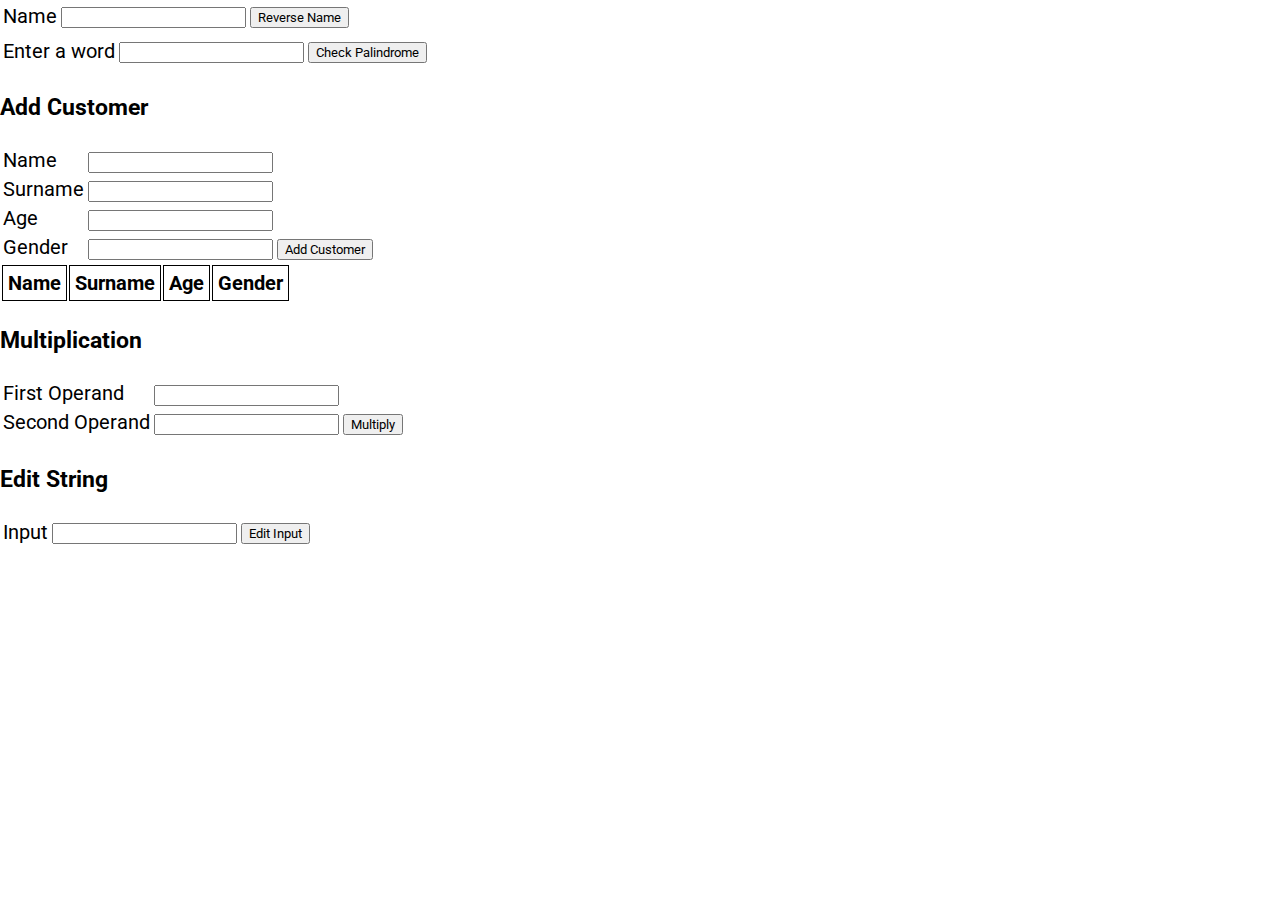
<file: Session-20/index.html>
<!DOCTYPE html>

<html>
<head>
    <title>Session-20</title>
    <link rel="stylesheet" href="styles.css"/>

	<link rel="preconnect" href="https://fonts.googleapis.com">
	<link rel="preconnect" href="https://fonts.gstatic.com" crossorigin>
	<link href="https://fonts.googleapis.com/css2?family=Roboto:wght@300&display=swap" rel="stylesheet">
</head>

<body>


    <div class="reverse-container">
        <table>
            <tr>
                <td><label for="txtName">Name</label></td>
                <td><input id="txtName"></td>
                <td><input type="button" onclick="reverseName()" value="Reverse Name"/></td>
            </tr> 
            <tr>
                <td><span id="reversedName"></span></td>
            </tr>            
        </table>
        <script type="text/javascript">
            function reverseName(){
                var name = document.getElementById("txtName").value;
                if (name.length == 0){
                    document.getElementById("reversedName").textContent = "Please enter a name";
                    return;
                }
                document.getElementById("reversedName").textContent = name.split("").reverse().join("");                 
            }
        </script>
    </div>

    <div class="palindrome-container">
        <table>
            <tr>
                <td><label for="txtWord">Enter a word</label></td>
                <td><input id="txtWord"></td>
                <td><input type="button" onclick="isPalindrome()" value="Check Palindrome"/></td>
            </tr> 
            <tr>
                <td><span id="isPalindrome"></span></td>
            </tr>            
        </table>
        <script>
            function isPalindrome(){
                var word = document.getElementById("txtWord").value;
                var length = word.length;
                if (length == 0){
                    document.getElementById("isPalindrome").textContent = "Please enter a word";
                    return;
                }
                for(let i = 0; i<length/2; i++){
                    if(word[i] !== word[length - 1 - i]){
                        var result = "Not a palindrome";
                        document.getElementById("isPalindrome").textContent = result;
                        return;
                    }
                }
                result = "Is a palindrome";
                document.getElementById("isPalindrome").textContent = result;
            }
        </script>
    </div>

    <div class="customer-container">
        <h3>Add Customer</h3>
        <table>
            <tr>
                <td><label for="txtCustomerName">Name</label></td>
                <td><input id="txtCustomerName"></td>            
            </tr>

            <tr>
                <td><label for="txtCustomerSurname">Surname</label></td>
                <td><input id="txtCustomerSurname"></td>            
            </tr>

            <tr>
                <td><label for="txtCustomerAge">Age</label></td>
                <td><input id="txtCustomerAge"></td>            
            </tr>

            <tr>
                <td><label for="txtCustomerGender">Gender</label></td>
                <td><input id="txtCustomerGender"></td>            
                <td><input type="button" onclick="addCustomer()" value="Add Customer"/></td>
            </tr>
        </table>

        <div class="customer-table">
            <table id="customer-table">
                <tr>
                    <th>Name</th>
                    <th>Surname</th>
                    <th>Age</th>
                    <th>Gender</th>
                </tr>



            </table>
        </div>

        
        

        <script>

            function addCustomer(){
                var name = document.getElementById("txtCustomerName").value;
                var surname = document.getElementById("txtCustomerSurname").value;
                var age = document.getElementById("txtCustomerAge").value;
                var gender = document.getElementById("txtCustomerGender").value;
                
                let customerInfo = {"Name":name, "Surname":surname, "Age":age, "Gender":gender};
                
                var customerTable = document.getElementById("customer-table");
                let newRow = document.createElement("tr");
                Object.values(customerInfo).forEach((value) => {
                    let cell = document.createElement("td");
                    cell.innerText = value;
                    newRow.appendChild(cell);
                })
                customerTable.appendChild(newRow);

            }
        </script>


        
    
    </div>

    <div class="multiply-function">
        <h3>Multiplication</h3>
        <table>
            <tr>
                <td><label for="firstOperand">First Operand</label></td>
                <td><input id="firstOperand"></td>                
            </tr>
            <tr>
                <td><label for="secondOperand">Second Operand</label></td>
                <td><input id="secondOperand"></td>            
                <td><input type="button" onclick="multiply()" value="Multiply"/></td>    
            </tr> 
            <tr>
                <td><span id="result"></span></td>
            </tr>            
        </table>
        <script type="text/javascript">
            function multiply(){
                let firstOperand = document.getElementById("firstOperand").value;
                let secondOperand = document.getElementById("secondOperand").value;

                if(isNaN(firstOperand) || isNaN(secondOperand)){
                    document.getElementById("result").textContent = "Input is not a number";
                    return;
                }

                document.getElementById("result").textContent = firstOperand*secondOperand;

                
            }        
        </script>
    </div>

    <div class="fifth-exercise">
        <h3>Edit String</h3>
        <table>
            <tr>
                <td><label for="txtString">Input</label></td>
                <td><input id="txtString"></td>
                <td><input type="button" onclick="editString()" value="Edit Input"/></td>
            </tr> 
            <tr>
                <td><span id="editedString"></span></td>
            </tr>            
        </table>
        <script type="text/javascript">
            function editString(){
                var input = document.getElementById("txtString").value;
                if (input.length == 0){
                    document.getElementById("editedString").textContent = "Emtpy Input!";
                    return;
                }
                let inputCharacters = input.split("");
                let lastCharacter = inputCharacters[input.length - 1];

                if (!isNaN(lastCharacter)){
                    inputCharacters[input.length - 1]++;
                    input = inputCharacters.join("");
                }
                if (isNaN(lastCharacter)){
                    input+="1";
                }

                document.getElementById("editedString").textContent = input;
                
            }        
        </script>
    </div>

</body>
</file>
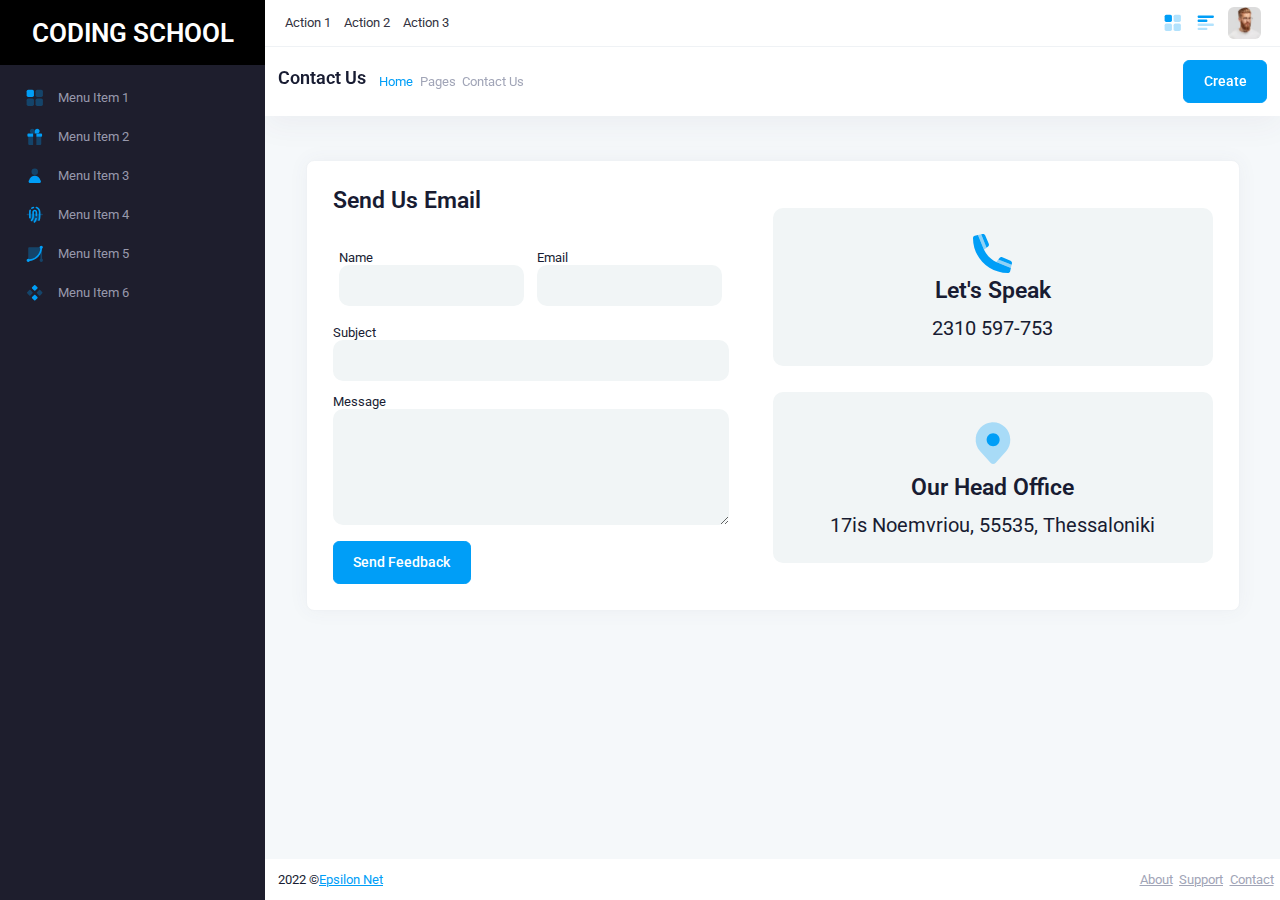
<file: Session-19/Assignment-1/index.html>
<!DOCTYPE html>
<html lang="en">
  <head>
    <meta charset="UTF-8"/>
    <title>Coding School - Assignment 1</title>
    <link rel="stylesheet" href="styles.css"/>

	<link rel="preconnect" href="https://fonts.googleapis.com">
	<link rel="preconnect" href="https://fonts.gstatic.com" crossorigin>
	<link href="https://fonts.googleapis.com/css2?family=Roboto:wght@300&display=swap" rel="stylesheet">

  </head>

<body class="header-fixed header-tablet-and-mobile-fixed toolbar-enabled toolbar-fixed aside-enabled aside-fixed">
		<div class="body-content">
			<!--begin::Page-->
			<div class="page d-flex flex-row flex-column-fluid">
				<!--begin::Aside-->
				<div class="aside">
					
					<div class="aside-logo">
						<a class="logo" href="/">
							CODING SCHOOL
						</a>
					</div>

					<div class="aside-menu">
							<div class="menu">
								<div class="menu-item">
									<span class="menu-link">
										<span class="menu-icon">
												<svg xmlns="http://www.w3.org/2000/svg" width="24" height="24" viewBox="0 0 24 24" >
													<rect x="2" y="2" width="9" height="9" rx="2" ></rect>
													<rect opacity="0.3" x="13" y="2" width="9" height="9" rx="2" ></rect>
													<rect opacity="0.3" x="13" y="13" width="9" height="9" rx="2" ></rect>
													<rect opacity="0.3" x="2" y="13" width="9" height="9" rx="2" ></rect>
												</svg>
										</span>
										<span class="menu-title">Menu Item 1</span>
									</span>
								</div>
								<div class="menu-item">
									<span class="menu-link">
										<span class="menu-icon">
												<svg xmlns="http://www.w3.org/2000/svg" width="24" height="24" viewBox="0 0 24 24" >
													<path d="M21 9V11C21 11.6 20.6 12 20 12H14V8H20C20.6 8 21 8.4 21 9ZM10 8H4C3.4 8 3 8.4 3 9V11C3 11.6 3.4 12 4 12H10V8Z" ></path>
													<path d="M15 2C13.3 2 12 3.3 12 5V8H15C16.7 8 18 6.7 18 5C18 3.3 16.7 2 15 2Z" ></path>
													<path opacity="0.3" d="M9 2C10.7 2 12 3.3 12 5V8H9C7.3 8 6 6.7 6 5C6 3.3 7.3 2 9 2ZM4 12V21C4 21.6 4.4 22 5 22H10V12H4ZM20 12V21C20 21.6 19.6 22 19 22H14V12H20Z" ></path>
												</svg>
										</span>
										<span class="menu-title">Menu Item 2</span>
									</span>
								</div>
								<div class="menu-item">
									<span class="menu-link">
										<span class="menu-icon">
												<svg xmlns="http://www.w3.org/2000/svg" width="24" height="24" viewBox="0 0 24 24" >
													<path d="M6.28548 15.0861C7.34369 13.1814 9.35142 12 11.5304 12H12.4696C14.6486 12 16.6563 13.1814 17.7145 15.0861L19.3493 18.0287C20.0899 19.3618 19.1259 21 17.601 21H6.39903C4.87406 21 3.91012 19.3618 4.65071 18.0287L6.28548 15.0861Z" ></path>
													<rect opacity="0.3" x="8" y="3" width="8" height="8" rx="4" ></rect>
												</svg>
											</span>
										<span class="menu-title">Menu Item 3</span>
									</span>
								</div>
								<div class="menu-item">
									<span class="menu-link">
										<span class="menu-icon">
												<svg xmlns="http://www.w3.org/2000/svg" width="24" height="24" viewBox="0 0 24 24" >
													<path opacity="0.3" d="M21 10.7192H3C2.4 10.7192 2 11.1192 2 11.7192C2 12.3192 2.4 12.7192 3 12.7192H6V14.7192C6 18.0192 8.7 20.7192 12 20.7192C15.3 20.7192 18 18.0192 18 14.7192V12.7192H21C21.6 12.7192 22 12.3192 22 11.7192C22 11.1192 21.6 10.7192 21 10.7192Z" ></path>
													<path d="M11.6 21.9192C11.4 21.9192 11.2 21.8192 11 21.7192C10.6 21.4192 10.5 20.7191 10.8 20.3191C11.7 19.1191 12.3 17.8191 12.7 16.3191C12.8 15.8191 13.4 15.4192 13.9 15.6192C14.4 15.7192 14.8 16.3191 14.6 16.8191C14.2 18.5191 13.4 20.1192 12.4 21.5192C12.2 21.7192 11.9 21.9192 11.6 21.9192ZM8.7 19.7192C10.2 18.1192 11 15.9192 11 13.7192V8.71917C11 8.11917 11.4 7.71917 12 7.71917C12.6 7.71917 13 8.11917 13 8.71917V13.0192C13 13.6192 13.4 14.0192 14 14.0192C14.6 14.0192 15 13.6192 15 13.0192V8.71917C15 7.01917 13.7 5.71917 12 5.71917C10.3 5.71917 9 7.01917 9 8.71917V13.7192C9 15.4192 8.4 17.1191 7.2 18.3191C6.8 18.7191 6.9 19.3192 7.3 19.7192C7.5 19.9192 7.7 20.0192 8 20.0192C8.3 20.0192 8.5 19.9192 8.7 19.7192ZM6 16.7192C6.5 16.7192 7 16.2192 7 15.7192V8.71917C7 8.11917 7.1 7.51918 7.3 6.91918C7.5 6.41918 7.2 5.8192 6.7 5.6192C6.2 5.4192 5.59999 5.71917 5.39999 6.21917C5.09999 7.01917 5 7.81917 5 8.71917V15.7192V15.8191C5 16.3191 5.5 16.7192 6 16.7192ZM9 4.71917C9.5 4.31917 10.1 4.11918 10.7 3.91918C11.2 3.81918 11.5 3.21917 11.4 2.71917C11.3 2.21917 10.7 1.91916 10.2 2.01916C9.4 2.21916 8.59999 2.6192 7.89999 3.1192C7.49999 3.4192 7.4 4.11916 7.7 4.51916C7.9 4.81916 8.2 4.91918 8.5 4.91918C8.6 4.91918 8.8 4.81917 9 4.71917ZM18.2 18.9192C18.7 17.2192 19 15.5192 19 13.7192V8.71917C19 5.71917 17.1 3.1192 14.3 2.1192C13.8 1.9192 13.2 2.21917 13 2.71917C12.8 3.21917 13.1 3.81916 13.6 4.01916C15.6 4.71916 17 6.61917 17 8.71917V13.7192C17 15.3192 16.8 16.8191 16.3 18.3191C16.1 18.8191 16.4 19.4192 16.9 19.6192C17 19.6192 17.1 19.6192 17.2 19.6192C17.7 19.6192 18 19.3192 18.2 18.9192Z" ></path>
												</svg>
										</span>
										<span class="menu-title">Menu Item 4</span>
									</span>
								</div>
								<div class="menu-item">
									<span class="menu-link">
										<span class="menu-icon">
												<svg xmlns="http://www.w3.org/2000/svg" width="24" height="24" viewBox="0 0 24 24" >
													<path opacity="0.3" d="M21 18.3V4H20H5C4.4 4 4 4.4 4 5V20C10.9 20 16.7 15.6 19 9.5V18.3C18.4 18.6 18 19.3 18 20C18 21.1 18.9 22 20 22C21.1 22 22 21.1 22 20C22 19.3 21.6 18.6 21 18.3Z" ></path>
													<path d="M22 4C22 2.9 21.1 2 20 2C18.9 2 18 2.9 18 4C18 4.7 18.4 5.29995 18.9 5.69995C18.1 12.6 12.6 18.2 5.70001 18.9C5.30001 18.4 4.7 18 4 18C2.9 18 2 18.9 2 20C2 21.1 2.9 22 4 22C4.8 22 5.39999 21.6 5.79999 20.9C13.8 20.1 20.1 13.7 20.9 5.80005C21.6 5.40005 22 4.8 22 4Z" ></path>
												</svg>
											</span>
										<span class="menu-title">Menu Item 5</span>
									</span>
								</div>
								<div class="menu-item">
									<span class="menu-link">
										<span class="menu-icon">
												<svg xmlns="http://www.w3.org/2000/svg" width="24" height="24" viewBox="0 0 24 24" >
													<path d="M11.2929 2.70711C11.6834 2.31658 12.3166 2.31658 12.7071 2.70711L15.2929 5.29289C15.6834 5.68342 15.6834 6.31658 15.2929 6.70711L12.7071 9.29289C12.3166 9.68342 11.6834 9.68342 11.2929 9.29289L8.70711 6.70711C8.31658 6.31658 8.31658 5.68342 8.70711 5.29289L11.2929 2.70711Z" ></path>
													<path d="M11.2929 14.7071C11.6834 14.3166 12.3166 14.3166 12.7071 14.7071L15.2929 17.2929C15.6834 17.6834 15.6834 18.3166 15.2929 18.7071L12.7071 21.2929C12.3166 21.6834 11.6834 21.6834 11.2929 21.2929L8.70711 18.7071C8.31658 18.3166 8.31658 17.6834 8.70711 17.2929L11.2929 14.7071Z" ></path>
													<path opacity="0.3" d="M5.29289 8.70711C5.68342 8.31658 6.31658 8.31658 6.70711 8.70711L9.29289 11.2929C9.68342 11.6834 9.68342 12.3166 9.29289 12.7071L6.70711 15.2929C6.31658 15.6834 5.68342 15.6834 5.29289 15.2929L2.70711 12.7071C2.31658 12.3166 2.31658 11.6834 2.70711 11.2929L5.29289 8.70711Z" ></path>
													<path opacity="0.3" d="M17.2929 8.70711C17.6834 8.31658 18.3166 8.31658 18.7071 8.70711L21.2929 11.2929C21.6834 11.6834 21.6834 12.3166 21.2929 12.7071L18.7071 15.2929C18.3166 15.6834 17.6834 15.6834 17.2929 15.2929L14.7071 12.7071C14.3166 12.3166 14.3166 11.6834 14.7071 11.2929L17.2929 8.70711Z" ></path>
												</svg>
											</span>
										<span class="menu-title">Menu Item 6</span>
									</span>
								</div>																
							</div>							
					</div>
					
				</div>
				<!--end::Aside-->

				<!--begin::Wrapper-->
				<div class="wrapper">
					<!--begin::Header-->
					<div class="header">
						<!--begin::Container-->
						<div class="header-container">

							<div class="header-menu">
								<!--begin::Menu-->
								<ul class="menu">
									<li class="menu-item">
										<span class="menu-link">
											<span class="menu-title">Action 1</span>
										</span>
									</li>
									<li class="menu-item">
										<span class="menu-link">
											<span class="menu-title">Action 2</span>
										</span>
									</li>
									<li class="menu-item">
										<span class="menu-link">
											<span class="menu-title">Action 3</span>
										</span>
									</li>
									
									
								</ul>
								<!--end::Menu-->

								<ul class="menu user-menu">
									<li class="menu-item">
										<span class="menu-link">
										<svg xmlns="http://www.w3.org/2000/svg" width="24" height="24" viewBox="0 0 24 24" >
											<rect x="2" y="2" width="9" height="9" rx="2" ></rect>
											<rect opacity="0.3" x="13" y="2" width="9" height="9" rx="2" ></rect>
											<rect opacity="0.3" x="13" y="13" width="9" height="9" rx="2" ></rect>
											<rect opacity="0.3" x="2" y="13" width="9" height="9" rx="2" ></rect>
										</svg>
									</span>
									</li>
									<li class="menu-item">
										<span class="menu-link">
										<svg xmlns="http://www.w3.org/2000/svg" width="24" height="24" viewBox="0 0 24 24" >
											<path d="M13 11H3C2.4 11 2 10.6 2 10V9C2 8.4 2.4 8 3 8H13C13.6 8 14 8.4 14 9V10C14 10.6 13.6 11 13 11ZM22 5V4C22 3.4 21.6 3 21 3H3C2.4 3 2 3.4 2 4V5C2 5.6 2.4 6 3 6H21C21.6 6 22 5.6 22 5Z" ></path>
											<path opacity="0.3" d="M21 16H3C2.4 16 2 15.6 2 15V14C2 13.4 2.4 13 3 13H21C21.6 13 22 13.4 22 14V15C22 15.6 21.6 16 21 16ZM14 20V19C14 18.4 13.6 18 13 18H3C2.4 18 2 18.4 2 19V20C2 20.6 2.4 21 3 21H13C13.6 21 14 20.6 14 20Z" ></path>
										</svg>
									</span>
									</li>
									<li class="menu-item">
										<span class="menu-link profile-pic">
											<img src="profile.png" alt="User Photo" />
										</span>

									</li>
								</ul>

							</div>
							<!--end::header-menu-->
						</div>
						<!--end::Container-->
					</div>
					<!--end::Header-->

					<!--begin::Content-->
					<div class="content">
						<div class="toolbar">

							<div class="toolbar-container">

								<div class="page-title">

									<h1>Contact Us</h1>
									<ul class="breadcrumb">

										<li class="breadcrumb-item"><a href="/">Home</a></li>
										<li class="breadcrumb-item">Pages</li>
										<li class="breadcrumb-item text-dark">Contact Us</li>

									</ul>
									<!--end::Breadcrumb-->
								</div>
								<!--end::Page title-->
								<!--begin::Actions-->
								<div class="actions">
									<a href="/" class="btn btn-primary">Create</a>
								</div>
							</div>
							<!--end::Container-->
						</div>
	
						<div class="card">
							<div class="card-body">


									<div class="form">

										<form action="" method="post" id="kt_contact_form">
											<h1>Send Us Email</h1>

											<div class="row">
												<div class="col-md-6">
													<label>Name</label>
													<input type="text" class="form-control" placeholder="" name="name">
												</div>

												<div class="col-md-6">
													<label>Email</label>
													<input type="text" class="form-control" placeholder="" name="email">
												</div>
											</div>

											<div class="row">
												<div class="col-md-12">
													<label>Subject</label>
													<input type="text" class="form-control" placeholder="" name="subject">
												</div>
											</div>

											<div class="row">
												<div  class="col-md-12">
													<label>Message</label>
													<textarea type="text" class="form-control" rows="6" name="message" placeholder=""></textarea>
												</div>
											</div>

											<button type="submit" class="indicator-label">
												<span>Send Feedback</span>
											</button>
										</form>

								</div>

								<div class="details">
									<div class="phone">

										<div class="phone-content">
											<span>
											<svg xmlns="http://www.w3.org/2000/svg" width="24" height="24" viewBox="0 0 512 512"><path class="fa-primary" d="m507.1 404.7 4.086-17.7c3.405-14.69-4.207-29.69-18.12-35.79L384.6 304.7c-12.78-5.436-27.69-1.774-36.47 8.975l-16.98 20.62L507.1 404.7zM0 54.5C-.001 306.7 205.2 512 457.5 512c14.65 0 27.21-9.969 30.46-24.22l9.378-40.66-193.3-79.63C234.8 333.5 178.5 277.2 144.5 207.1L64.88 14.67l-40.66 9.38C9.967 27.32-.001 39.83 0 54.5zm198.3 109.4c10.78-8.687 14.51-23.67 8.98-36.45L160.8 18.92c-6-13.903-21.2-21.488-36.7-18.115l-16.8 4.079L177.6 180.8l20.7-16.9z"/><path d="m497.3 447.1 9.786-42.41-175.1-70.4-27.1 33.18L497.3 447.1zm-352.8-240 33.1-26.3L107.3 4.884 64.88 14.67 144.5 207.1z" opacity=".4"/></svg>
											</span>
											<h2>Let's Speak</h2>
											<h3 class="">2310 597-753</h3>
										</div>

									</div>

									<div class="address">

										<div class="address-content">
											<span>
												<svg xmlns="http://www.w3.org/2000/svg" width="24" height="24" viewBox="0 0 24 24" >
													<path opacity="0.3" d="M18.0624 15.3453L13.1624 20.7453C12.5624 21.4453 11.5624 21.4453 10.9624 20.7453L6.06242 15.3453C4.56242 13.6453 3.76242 11.4453 4.06242 8.94534C4.56242 5.34534 7.46242 2.44534 11.0624 2.04534C15.8624 1.54534 19.9624 5.24534 19.9624 9.94534C20.0624 12.0453 19.2624 13.9453 18.0624 15.3453Z" ></path>
													<path d="M12.0624 13.0453C13.7193 13.0453 15.0624 11.7022 15.0624 10.0453C15.0624 8.38849 13.7193 7.04535 12.0624 7.04535C10.4056 7.04535 9.06241 8.38849 9.06241 10.0453C9.06241 11.7022 10.4056 13.0453 12.0624 13.0453Z" ></path>
												</svg>
											</span>
											<h2>Our Head Office</h2>
											<h3>17is Noemvriou, 55535, Thessaloniki</h3>

										</div>

									</div>
							</div>								

							</div>
						</div>

					</div>
					<!--end::Content-->

					<!--begin::Footer-->
					<div class="footer">
							<div class="copyright">
								<span>2022 © </span> <a href="https://www.epsilonnet.gr" target="_blank">Epsilon Net</a>
							</div>							
							<ul class="contact">
								<li class="contact-item">About</li>
								<li class="contact-item">Support</li>
								<li class="contact-item">Contact</li>
							</ul>							
					</div>
					<!--end::Footer-->
				</div>
				<!--end::Wrapper-->
			</div>
			<!--end::Page-->
		</div>
</body>
</file>
<file: Session-20/styles.css>
body, html {
    height: 100%;
    margin: 0;
    padding: 0;
    font-size: 20px!important;
    font-weight: 400;
}

* {
    box-sizing: border-box;
    font-family: 'Roboto', sans-serif;
}

.customer-table {
    
    width: 100%;
    text-align: left;
    border-collapse: collapse;
}

.customer-table td, .customer-table th {
    border: 1px solid black;
    padding: 5px;
}
</file>
<file: Session-19/Assignment-1/styles.css>
body, html {
    height: 100%;
    margin: 0;
    padding: 0;
    font-size: 13px!important;
    font-weight: 400;
}

* {
    box-sizing: border-box;
    font-family: 'Roboto', sans-serif;
}

body {
    background-color: #f5f8fa;
    display: flex;
    flex-direction: column;
    color: #181c32;
}

.body-content {
    flex: 1;
    flex-direction: column;
    display: flex;
}

.page {
    flex: 1 0 auto;
    flex-direction: row;
    display: flex;
}

.aside {
    position: fixed;
    top: 0;
    bottom: 0;
    left: 0;
    z-index: 101;
    overflow: hidden;
    background-color: #1e1e2d; 
    width: 265px;
    display: flex;
    flex-direction: column;
    padding: 0;
}

.aside-logo { display: flex; justify-content: center; align-items: center; height: 5rem; background: #000; }
.logo { color: #fff; font-weight: 600; text-decoration: none; font-size: 2rem; }

.aside .aside-menu {
    width: 270px;
    flex: 1 0 auto;
}

.menu {
    display: flex;
    padding: 1rem 0;
    margin: 0;
    list-style: none;
    flex-direction: column;
    width: 100%;
    background-color: #1e1e2d;
}

.menu-item .menu-link {
    cursor: pointer;
    display: flex;
    align-items: center;
    padding: 0;
    padding-top: 0.75rem;
    padding-bottom: 0.75rem;
    padding-left: 25px;
    padding-right: 25px;
    color: #9899ac;
}

.aside .menu-item .menu-link:hover {
    color: #fff;
} 

.menu-item .menu-link .menu-icon {
    flex-shrink: 0;
    display: flex;
    align-items: center;
    justify-content: center;
    width: 2rem;
    margin-right: 0.5rem;
    justify-content: flex-start;
}

.menu-item svg {
    height: 1.5rem!important;
    width: 1.5rem!important;
    fill: #009ef7;
}

.wrapper {
    flex: 1 auto;
    min-width: 0;
    flex-direction: column;
    display: flex;
    padding-top: 130px;
    padding-left: 265px;
}

.header {
    position: fixed;
    top: 0;
    right: 0;
    left: 0;
    z-index: 100;
    background-color: #fff;
    height: 45px;
    padding: 0;
    border-bottom: 1px solid #e1e5e6;
    left: 265px;
}

.header .header-menu {
    align-items: stretch;
    display: flex;
}

.header-menu .menu {
    display: flex;
    padding: 0 1rem;
    margin: 0;
    list-style: none;
    flex-direction: row;
    width: 100%;
    background-color: #fff;
    align-items: center;
} 

.header-menu .menu-item .menu-link {
    cursor: pointer;
    display: flex;
    align-items: center;
    padding: 0;
    padding-top: 0.75rem;
    padding-bottom: 0.75rem;
    padding-left: 25px;
    padding-right: 25px;
    color: #333341;
}

.header-menu .menu-item .menu-link:hover {
    color: #009ef7;
}

.header-menu .user-menu {
    justify-content: flex-end;
    align-items: center;
}

.header-menu .menu-item .menu-link {
    padding: .5rem
}

.menu-link.profile-pic {
    width: 3.5rem;
    height: 3.5rem;
    overflow: hidden;
    display: flex;
    align-items: center;
    justify-content: center;
    
}

.menu-link.profile-pic img { width: 100%; height: 100%; border-radius: 6px;}

.toolbar {
    display: flex;
    align-items: center;
    background-color: #fff;
    padding: 0;
    position: fixed;
    top: 0;
    right: 0;
    left: 0;
    z-index: 99;
    box-shadow: 0 10px 30px 0 rgb(82 63 105 / 5%);
    top: 46px;
    border-top: 1px solid #eff2f5;
    left: 265px;
}

.toolbar-container {
    padding: 1rem;
    display: flex;
    justify-content: space-between;
    width: 100%;
    align-items: center;
}

.breadcrumb {
    display: flex;
    align-items: center;
    padding: 0;
    margin: 0;
    list-style: none;
}

.breadcrumb .breadcrumb-item {
    display: flex;
    align-items: center;
    padding-left: 0;
    padding-right: 0.5rem;
    color: #a1a5b7;
}


.contact{
    display: flex;
    align-items: center;
    padding: 0;
    margin: 0;
    color: #a1a5b7;
    list-style: none;
    justify-content: space-between;
}

.contact-item{
    padding-left: 0;
    padding-right: 0.5rem;
    text-decoration: underline;
}



.breadcrumb .breadcrumb-item a { color: #009ef7; text-decoration: none; }

.toolbar h1 {
    margin-top: 0;
    margin-bottom: 0.5rem;
    margin-right: 1rem;
    font-weight: 600;
    line-height: 1.2;
    color: #181c32;
    font-size: 1.35rem!important;
}

.page-title {
    display: flex;
}



.actions { 
    display: flex; 
    justify-content: flex-end;    
}

.btn {
    display: inline-block;
    font-weight: 500;
    line-height: 1.5;
    color: #181c32;
    text-align: center;
    vertical-align: middle;
    cursor: pointer;
    user-select: none;
    background-color: transparent;
    border: 1px solid transparent;
    padding: 0.75rem 1.5rem;
    font-size: 1.1rem;
    border-radius: 0.475rem;
    transition: color .15s ease-in-out,background-color .15s ease-in-out,border-color .15s ease-in-out,box-shadow .15s ease-in-out;
    text-decoration: none;
}

.btn.btn-primary {
    color: #fff;
    border-color: #009ef7;
    background-color: #009ef7;
}

.btn-primary:hover { 
    background-color: #0f88ce;
}

.content {
    padding: 30px 0;
    flex: 1 0 auto;
    flex-direction: column;
    display: flex;
    align-items: center;
}


.card {
    position: relative;
    display: flex;
    flex-direction: column;
    min-width: 0;
    word-wrap: break-word;
    background-color: #fff;
    background-clip: border-box;
    border: 1px solid #eff2f5;
    border-radius: 0.625rem;
    box-shadow: 0 0 20px 0 rgb(76 87 125 / 5%);
    max-width: 1200px;
}

.card-body { 
    padding: 2rem; 
    display: flex; 
    justify-content: space-between; 
    align-items: center;
}

.card-body h1 { 
    color: #181c32;
    font-weight: 600;
    margin: 0;
    margin-bottom: 2.25rem;
    font-size: 1.75rem;
}


.row { 
    display: flex; 
    margin-bottom: 1rem; 
}

.col-md-6 { 
    width: 50%; 
    margin: .5rem;
}

.col-md-12 { 
    width: 100%;     
}

.form-control{
    background: #f1f5f6;     
    width: 100%;     
    padding: 1rem;     
    border-radius: 10px; 
    border-width: 0cm;
}

.form-control label { display: block; }

.form { width: 45%; }

.details { 
    width: 50%; 
    display: flex; 
    flex-direction: column; 
    justify-content: center; 
    align-items: center; 
}

.indicator-label {
    display: inline-block;
    font-weight: 500;
    line-height: 1.5;    
    text-align: center;
    vertical-align: middle;
    cursor: pointer;
    user-select: none;    
    border: 1px solid transparent;
    padding: 0.75rem 1.5rem;
    font-size: 1.1rem;
    border-radius: 0.475rem;
    transition: color .15s ease-in-out,background-color .15s ease-in-out,border-color .15s ease-in-out,box-shadow .15s ease-in-out;
    text-decoration: none;

    color: #fff;
    border-color: #009ef7;
    background-color: #009ef7;
}

.indicator-label:hover {
    background-color: #0f88ce;
}


.phone { 
    background: #f1f5f6; 
    width: 100%; 
    margin-bottom: 2rem; 
    padding: 2rem; 
    text-align: center; 
    border-radius: 10px; 
}

.address { 
    background: #f1f5f6; 
    width: 100%; 
    padding: 2rem; 
    text-align: center; 
    border-radius: 10px; 
} 

.phone h2,
.address h2 { font-size: 1.8rem; font-weight: 600; margin: 0 0 1rem 0; }

.phone h3,
.address h3 { font-size: 1.5rem; font-weight: 400; margin: 0; } 

.address svg{
    fill: #009ef7;
    width: 4rem;
    height: 4rem;
}
.phone svg {
    fill: #009ef7;
    width: 3rem;
    height: 3rem;
}


.footer {
    background: #fff;
    display: flex;
    justify-content: space-between;
    align-items: center;
}

.copyright { display: flex; flex: 1; padding: 1rem;}
.copyright a { color: #009ef7; }

.footer .menu {
    display: flex;
    padding: 1rem;
    margin: 0;
    list-style: none;
    flex-direction: row;
    width: 100%;
    background-color: #fff;
    align-items: center;
    flex: 1;
    justify-content: flex-end;
}
</file>
